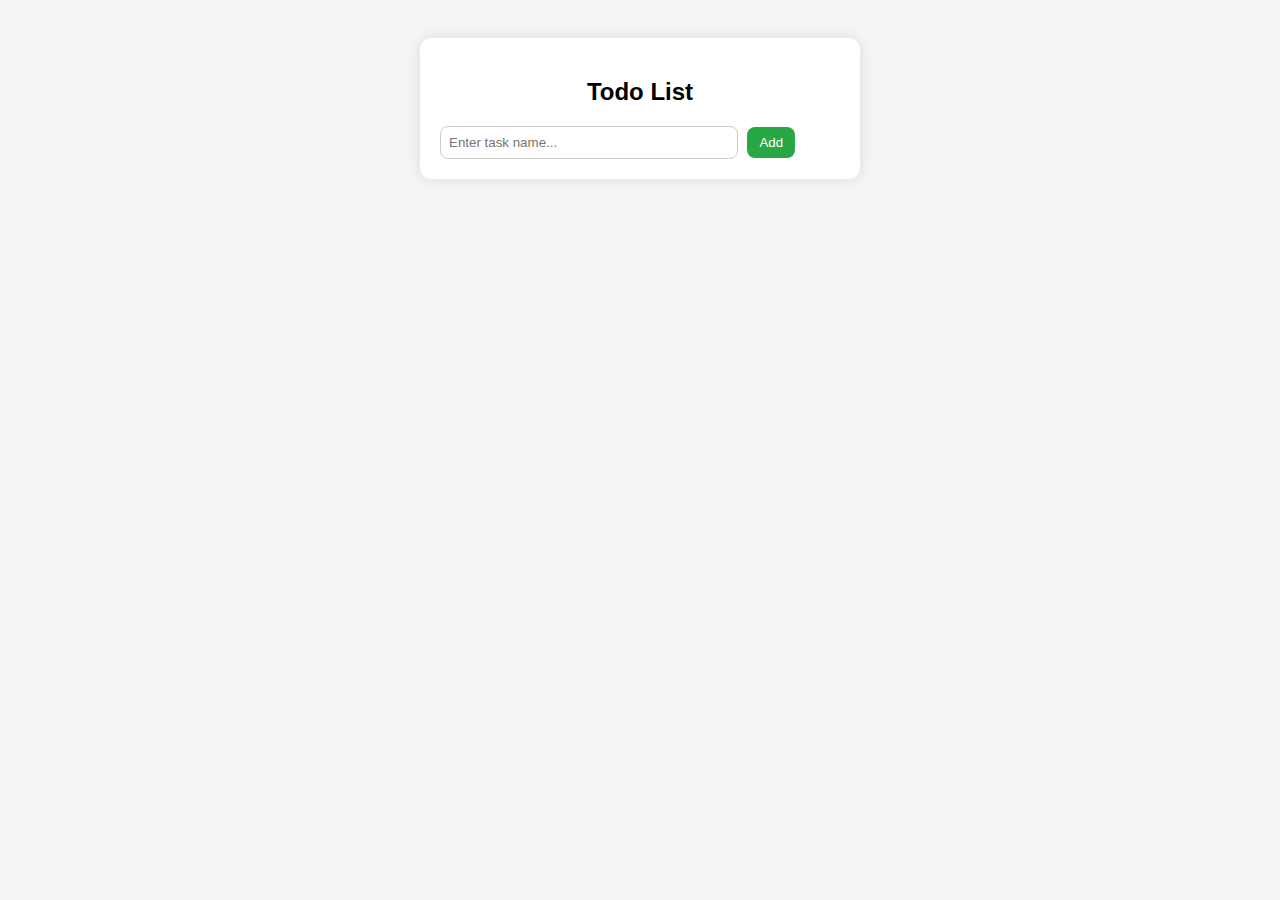
<file: session 3/secondPage/index.html>
<!DOCTYPE html>
<html lang="en">
<head>
    <meta charset="UTF-8">
    <meta name="viewport" content="width=device-width, initial-scale=1.0">
    <title>Document</title>
    <link href="https://cdn.jsdelivr.net/npm/bootstrap@5.0.2/dist/css/bootstrap.min.css" rel="stylesheet" integrity="sha384-EVSTQN3/azprG1Anm3QDgpJLIm9Nao0Yz1ztcQTwFspd3yD65VohhpuuCOmLASjC" crossorigin="anonymous">
    <link rel="stylesheet" href="css.css">
</head>
<body>

<!DOCTYPE html>
<html lang="en">
<head>
  <meta charset="UTF-8" />
  <meta name="viewport" content="width=device-width, initial-scale=1.0"/>
  <title>Todo List</title>
</head>
<body>
  <div class="container">
    <h2>Todo List</h2>
    <ul id="taskList"></ul>
    <input type="text" id="taskInput" placeholder="Enter task name..." />
    <button class="add-btn" onclick="addTask()">Add</button>
    
  </div>
    <script src="index.js"></script>
</body>
</html>
</file>
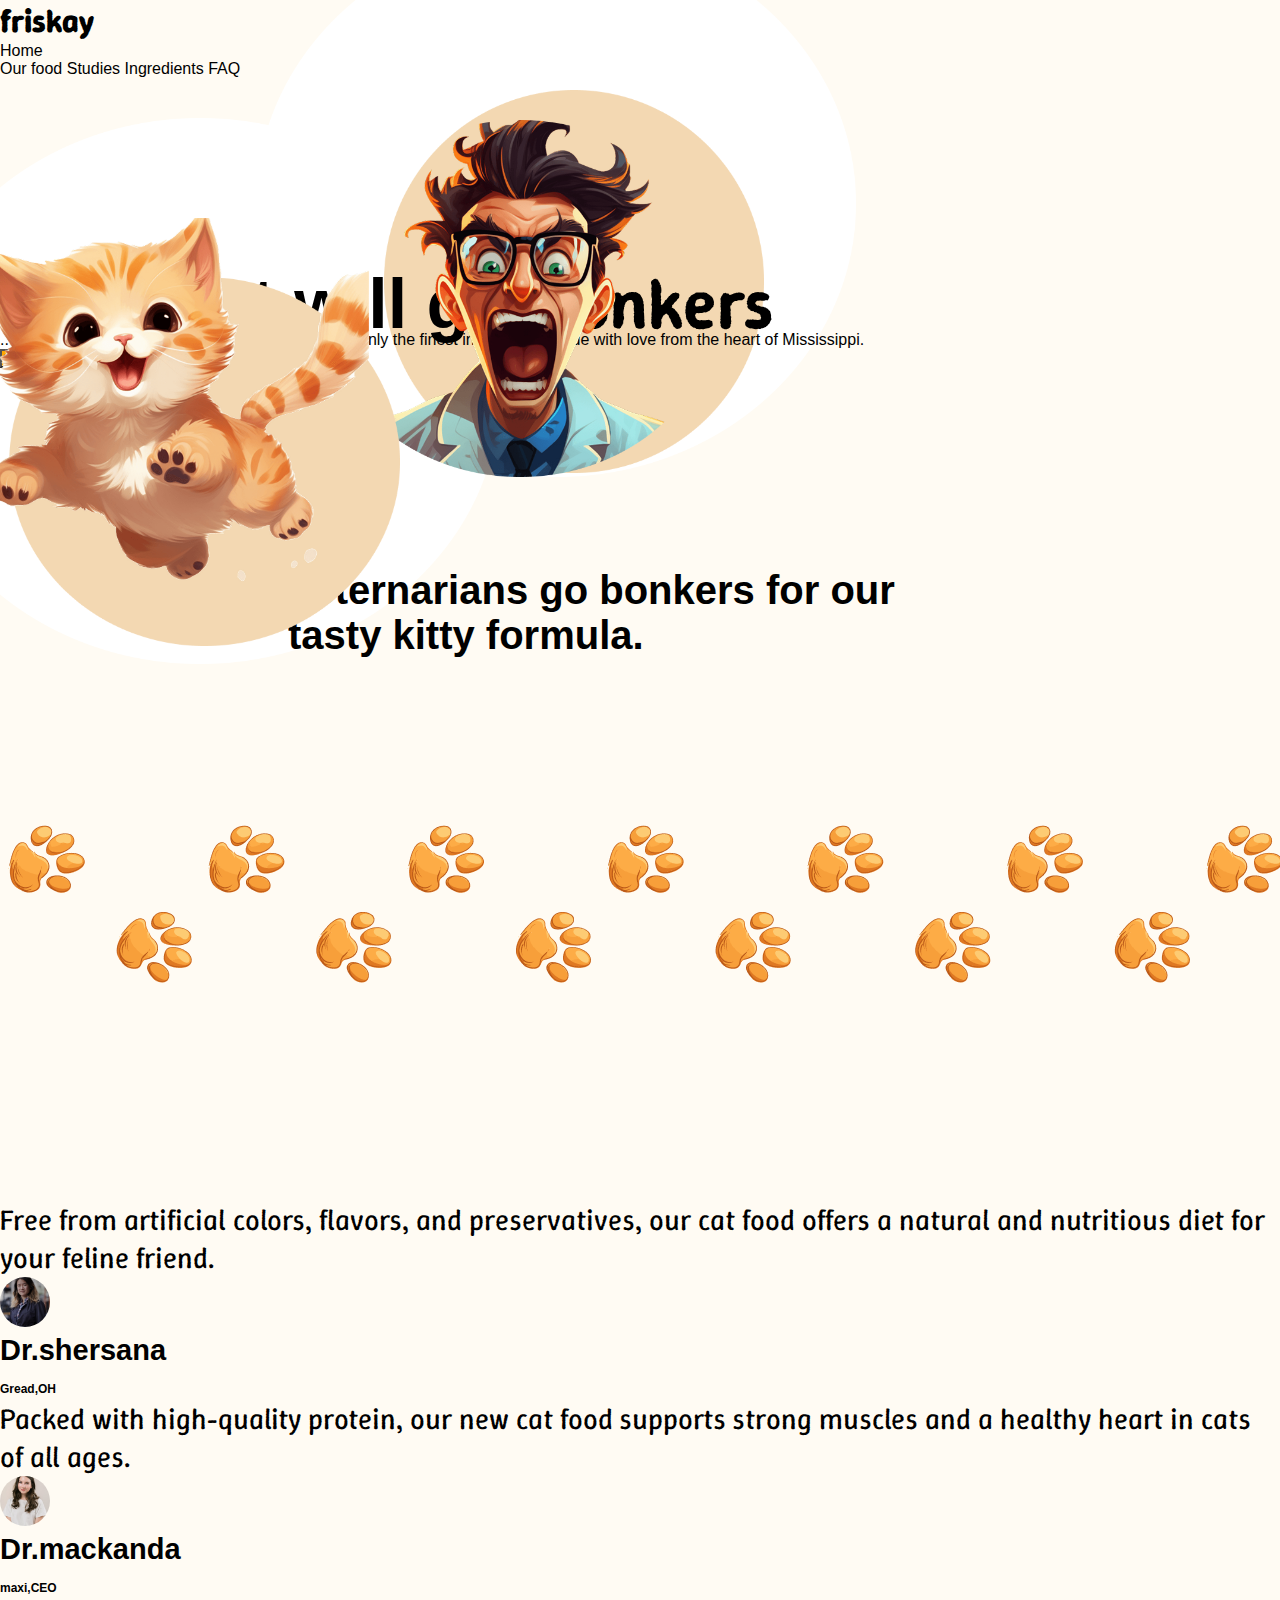
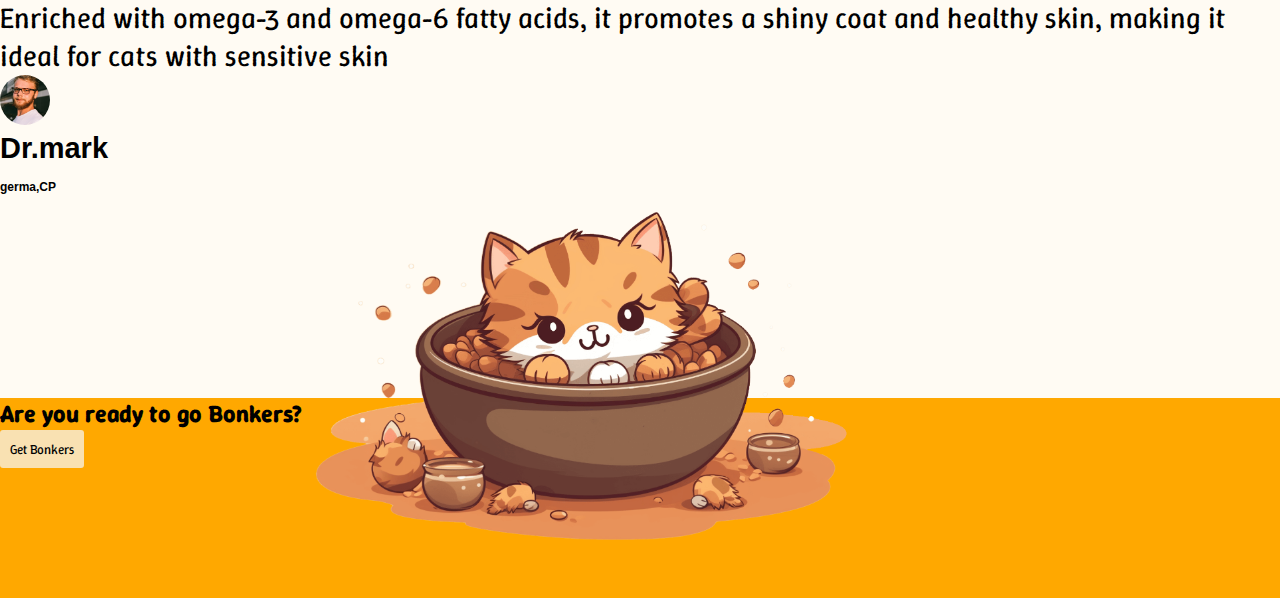
<file: main.html>
<!DOCTYPE html>
<html lang="en">
  <head>
    <meta charset="UTF-8" />
    <meta name="viewport" content="width=device-width, initial-scale=1.0" />
    <title>Document</title>
    <link
      href="https://cdn.jsdelivr.net/npm/bootstrap@5.3.7/dist/css/bootstrap.min.css"
      rel="stylesheet"
      integrity="sha384-LN+7fdVzj6u52u30Kp6M/trliBMCMKTyK833zpbD+pXdCLuTusPj697FH4R/5mcr"
      crossorigin="anonymous"
    />
    <link rel="preconnect" href="https://fonts.googleapis.com" />
    <link rel="preconnect" href="https://fonts.gstatic.com" crossorigin />
    <link
      href="https://fonts.googleapis.com/css2?family=Cal+Sans&family=Roboto:ital,wght@0,100;0,300;0,400;0,500;0,700;0,900;1,100;1,300;1,400;1,500;1,700;1,900&family=Winky+Rough:ital,wght@0,300..900;1,300..900&display=swap"
      rel="stylesheet"
    />
    <link rel="stylesheet" href="css.css" />
  </head>
  <body>
    <div class="container mt-4">
      <header class="d-flex justify-content-between">
        <div class="left-side d-flex">
          <h1 class="pe-2 fontAwesome fs-1">friskay</h1>
          <p class="ps-2 m-0 border-2 border-start align-self-center">Home</p>
        </div>
        <!-- nav bar -->
        <nav class="d-flex justify-content-around w-50 m-0 align-self-center">
          <span>Our food</span>
          <span>Studies</span>
          <span>Ingredients</span>
          <span>FAQ</span>
        </nav>
      </header>
      <section class="bigMargin d-flex">
        <div class="w-50 left-section-coursel">
          <p class="">
            Your cat will go <span class="fontAwesome">Bonkers</span>
          </p>
          <p class="fs-4 mb-3 w-75">
            ..for the world’s best testing cat food, sourced with only the
            finest ingredients. Made with love from the heart of Mississippi.
          </p>
          <button class="border-0 py-1 px-2 fs-4 fw-bold" >Get Bonkers</button>
        </div>
        <div class="image">
          <img src="png/cat1.png" alt="" class="" />
          <img src="png/Ellipse 2.png" alt="" class="" />
        </div>
      </section>
      <section
        class="bigMargin middleSection d-flex flex-column position-relative"
      >
        <p class="">Veternarians go bonkers for our tasty kitty formula.</p>
        <img src="png/Frame.png" alt="" />
        <img src="png/Ellipse 2.png" class="postioningOne" alt="" />
        <img src="png/shoutingMan.png" class="postioningTwo" alt="" />
        <img src="png/circle.png" class="postioningThree" />
      </section>

      <section class="bigMargin commentsSection d-flex row g-5">
        <div class="col-md-4">
          <div class="quote p-3">
            <p class="fontAwesome">
              Free from artificial colors, flavors, and preservatives, our cat
              food offers a natural and nutritious diet for your feline friend.
            </p>
            <div class="info d-flex">
              <img src="png/Person1.jpg" alt="" />
              <div
                class="infoName d-flex flex-column justify-content-start ps-1"
              >
                <h4 class="m-0 p-0 fw-bolder">Dr.shersana</h4>
                <span class="">Gread,OH</span>
              </div>
            </div>
          </div>
        </div>

        <div class="col-md-4">
          <div class="quote p-3">
            <p class="fontAwesome">
              Packed with high-quality protein, our new cat food supports strong
              muscles and a healthy heart in cats of all ages.
            </p>
            <div class="info d-flex">
              <img src="png/Person2.jpg" alt="" />
              <div
                class="infoName d-flex flex-column justify-content-start ps-1"
              >
                <h4 class="m-0 p-0 fw-bolder">Dr.mackanda</h4>
                <span>maxi,CEO</span>
              </div>
            </div>
          </div>
        </div>

        <div class="col-md-4">
          <div class="quote p-3">
            <p class="fontAwesome">
              Enriched with omega-3 and omega-6 fatty acids, it promotes a shiny
              coat and healthy skin, making it ideal for cats with sensitive
              skin
            </p>
            <div class="info d-flex">
              <img src="png/Person3.jpg" alt="" />
              <div
                class="infoName d-flex flex-column justify-content-start ps-1"
              >
                <h4 class="m-0 p-0 fw-bolder">Dr.mark</h4>
                <span>germa,CP</span>
              </div>
            </div>
          </div>
        </div>
      </section>
    </div>
    <footer class="d-flex justify-content-between p-5">
      <img src="png/cat2.png" />
      <h2 class="w-25 z-1 text-end fontAwesome">Are you ready to go Bonkers?</h2>
      <button class="fs-3 fw-bolder fontAwesome">Get Bonkers</button>
    </footer>

    <script
      src="https://cdn.jsdelivr.net/npm/bootstrap@5.3.7/dist/js/bootstrap.bundle.min.js"
      integrity="sha384-ndDqU0Gzau9qJ1lfW4pNLlhNTkCfHzAVBReH9diLvGRem5+R9g2FzA8ZGN954O5Q"
      crossorigin="anonymous"
    ></script>
  </body>
</html>
</file>
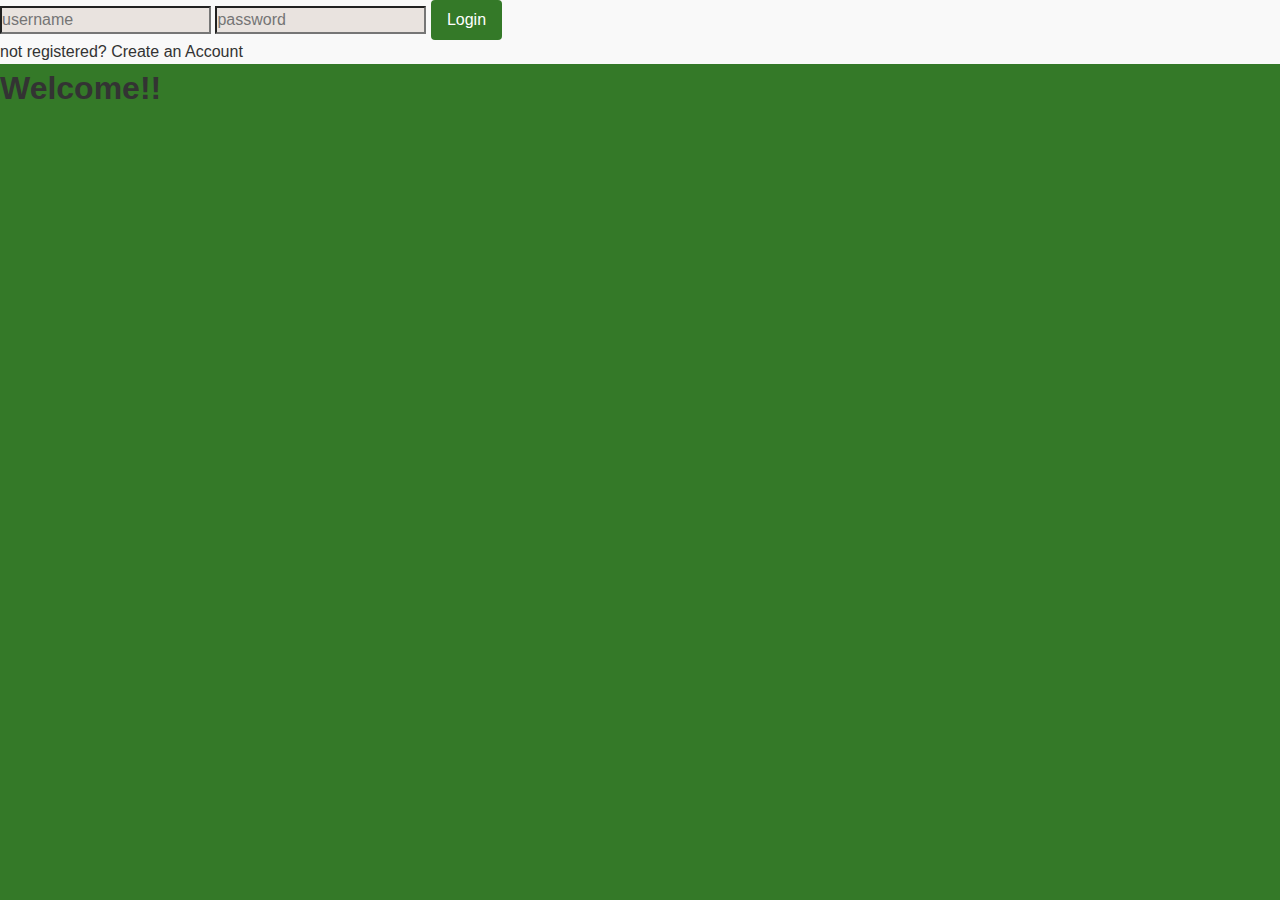
<file: session 3/firstPage/firstPage.html>
<!DOCTYPE html>
<html lang="en">
<head>
    <meta charset="UTF-8">
    <meta name="viewport" content="width=device-width, initial-scale=1.0">
    <title>Document</title>
    <link href="https://cdn.jsdelivr.net/npm/bootstrap@5.0.2/dist/css/bootstrap.min.css" rel="stylesheet" integrity="sha384-EVSTQN3/azprG1Anm3QDgpJLIm9Nao0Yz1ztcQTwFspd3yD65VohhpuuCOmLASjC" crossorigin="anonymous">
    <link rel="stylesheet" href="css.css">
</head>
<body>
    <div class="container d-flex justify-content-center align-items-center fullLength">
        <form action="#" class="d-flex flex-column gap-3 p-5" id="myForm">
            <input type="text" name="username" placeholder="username" class="border-0 p-3 ">
            <input type="password" name="password" placeholder="password" class="border-0 p-3 ">
            <button type="submit" href="#">Login</button>
            <p class="">not registered? <a href="#">Create an Account</a></p>
        </form>
        <h1 class="d-none" id="para">Welcome!!</h1>
    </div>

    <script src="main.js"></script>
</body>
</html>
</file>
<file: session 3/secondPage/css.css>
body {
      font-family: Arial, sans-serif;
      background: #f5f5f5;
      padding: 30px;
    }
    .container {
      max-width: 400px;
      margin: auto;
      background: #fff;
      padding: 20px;
      border-radius: 12px;
      box-shadow: 0 0 15px rgba(0,0,0,0.1);
    }
    h2 {
      text-align: center;
      margin-bottom: 20px;
    }
    input[type="text"] {
      width: 70%;
      padding: 8px;
      border: 1px solid #ccc;
      border-radius: 8px;
    }
    button {
      padding: 8px 12px;
      margin-left: 5px;
      border: none;
      border-radius: 8px;
      cursor: pointer;
    }
    .add-btn {
      background-color: #28a745;
      color: white;
    }
    ul {
      list-style: none;
      padding: 0;
      margin-top: 20px;
    }
    li {
      display: flex;
      justify-content: space-between;
      align-items: center;
      background: #eaeaea;
      padding: 10px;
      margin-bottom: 10px;
      border-radius: 8px;
    }
    .done {
      text-decoration: line-through;
      color: gray;
      
    }
    .actions button {
      margin-left: 5px;
      border-radius: 50%;
      width: 30px;
      height: 30px;
      font-weight: bold;
    }
    .done-btn {
      background: #28a745;
      color: white;
    }
    .delete-btn {
      background: #dc3545;
      color: white;
    }
</file>
<file: css.css>
:root {
  --main-color: #FFFBF3;
  --font-family-base: "Segoe UI", Tahoma, Verdana, sans-serif;
  --font-style:'Winky Rough' ,sans-serif;
  --dark-color:#000000;
  --button-color:#FFA800;
}
/* Main Standard Style For All  */
* {
  margin: 0;
  padding: 0;
  box-sizing: border-box;
}

body {
  font-family: var(--font-family-base);
  background-color: var(--main-color);
  color: var(--dark-color);
}
button{
    background-color: var(--button-color);
}
.bigMargin{
    margin: 200px 0 ;
}
.fontAwesome{
    font-family: var(--font-style);
}

.left-section-coursel p:first-child{
    font-size: 70px;
    font-weight: 600;
    line-height: 0.75;
}
.left-section-coursel button:hover{
    background-color: #dfa633;
}
/* Cat On the Right Side */
.image{
    position: relative;
}
.image img:first-child{
    position: absolute;
    z-index: 3;
    width: 400px;
    height: auto;
    top: -150px;
    left: 0px;
}
.image img:nth-child(2){
    position: absolute;
    z-index: -1;
    width: 600px;
    height: auto;
    top: -250px;
    left: -100px;
}

.middleSection p{
    margin: 0 auto 150px auto;
    word-spacing: 0;
    font-size: 40px;
    width: 55%;
    font-weight: 700;
    
}
.middleSection img:first-child{
    width: 100px;
    height: auto;
}
.postioningOne{
    position: absolute;
    z-index: -2;
    left: 20%;
    top: -70px;
    width: 600px;
    height: auto;
}
.postioningTwo{
    position: absolute;
    left: 320px;
    top: 120px;
    width: 400px;
    height: auto;
}
.postioningThree{
    position: absolute;
    left: 30%;
    z-index: -1;
    top: 90px;
    width: 380px;
    height: auto;
}
.quote{
    font-size: 29px;
    font-weight: 400;
}
.info img{
    width: 50px;
    height: 50px;
    object-fit: cover;
    border-radius: 50%;
}
.infoName span{
    font-size: 12px;
    font-weight: 600;
    line-height: 0.5;
}
footer{
    width: 100%;
    height: 200px;
    background-color: #FFA800;
    position: relative;

}
footer img{
position: absolute;
width: 600px;
height: auto;
left: 23%;
top:-200px;
}
footer button{
    background-color: #F9E1B2;
    align-self: center;
    padding: 10px;
    border: 0;
    border-radius: 3px;
}
footer button:hover{
    background-color: #eddfc1;
}
</file>
<file: session 3/firstPage/css.css>
/* ===== CSS Variables ===== */
:root {
  --font-family: -apple-system, BlinkMacSystemFont, 'Segoe UI', Roboto, Oxygen,
    Ubuntu, Cantarell, 'Open Sans', 'Helvetica Neue', sans-serif;

  /* Colors */
  --color-text: #333;
  --color-input: #E9E3DF;
  --color-bg: #f9f9f9;
  --color-primary: #347928;
  --color-primary-dark: rgb(44, 102, 8);
  --color-link: var(--color-text);

  /* Spacing */
  --spacing-xs: 0.25rem;
  --spacing-sm: 0.5rem;
  --spacing-md: 1rem;
  --spacing-lg: 2rem;

  /* Border Radius */
  --radius: 4px;
}

/* ===== Base Reset ===== */
*,
*::before,
*::after {
    box-sizing: border-box;
    margin: 0;
    padding: 0;
  
}

body {
  height: 100%;
  font-family: var(--font-family);
  font-size: 16px;
  line-height: 1.5;
  background-color: var(--color-primary);
  color: var(--color-text);
}

/* ===== Links ===== */
a {
  color: var(--color-link);
  text-decoration: none;
  background-color: var(--color-bg);
}
a:hover {
  text-decoration: underline;
}

/* ===== Lists ===== */
ul, ol {
  padding-left: var(--spacing-lg);
}

/* Full length */

.fullLength{
    height: 100vh;
}
/* ===== Images ===== */
img {
  max-width: 100%;
  height: auto;
  display: block;
}

/* ===== Forms ===== */
input, button, select, textarea {
  font: inherit;
}

/* ===== Buttons ===== */
button {
  cursor: pointer;
  border: none;
  background: var(--color-primary);
  color: white;
  padding: var(--spacing-sm) var(--spacing-md);
  border-radius: var(--radius);
}
button:hover {
  background: var(--color-primary-dark);
}
.textMain{
    color: var(--color-link);
}
form {
    background-color: var(--color-bg);
}
form input{
    background-color: var(--color-input);
}
</file>
